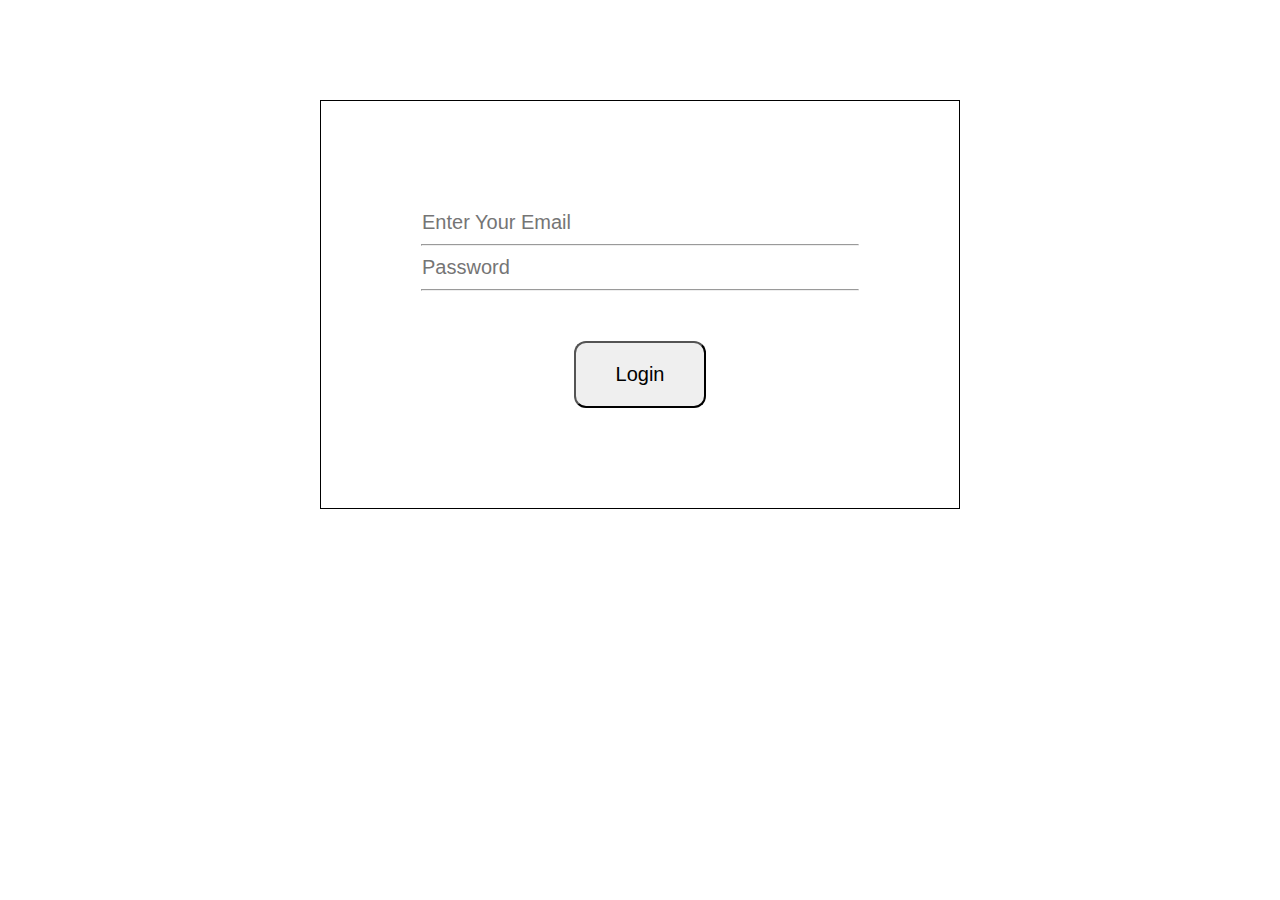
<file: New folder/src/index.html>
<!DOCTYPE html>
<html lang="en">
<head>
    <meta charset="UTF-8">
    <meta http-equiv="X-UA-Compatible" content="IE=edge">
    <meta name="viewport" content="width=device-width, initial-scale=1.0">
    <title>Document</title>
    <link rel="stylesheet" href="style.css">
</head>
<body>
    <!-- <header></header> -->
    <main>
        <div class ="login">
            <p><input type ="text" class = "no_outline" placeholder="Enter Your Email" id = "Email" required></p>
            <hr>
            <p><input type ="password" class = "no_outline" placeholder="Password" required></p>
            <hr>
            <input type="button" class = "btn" value="Login">
        </div>
    </main>
    <!-- <footer></footer> -->
    <script src="./main.js"></script>
</body>
</html>
</file>
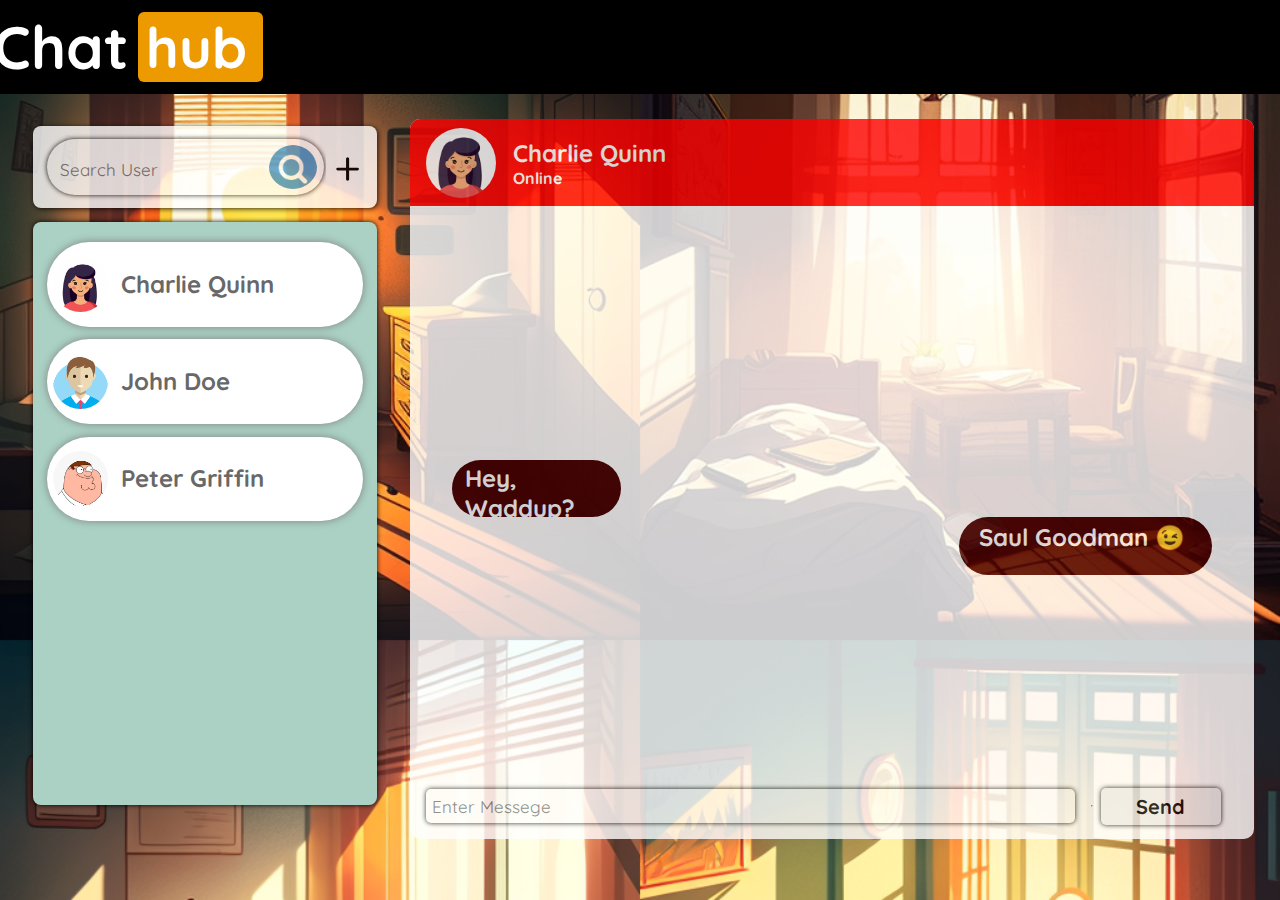
<file: src/Frontend/home.html>
<!DOCTYPE html>
<html lang="en">
<head>
    <meta charset="UTF-8">
    <meta http-equiv="X-UA-Compatible" content="IE=edge">
    <meta name="viewport" content="width=device-width, initial-scale=1.0">
    <title>ChatApp-Home</title>
    <link rel="stylesheet" href="/src/Frontend/CSS/style.css">
    <link rel="shortcut icon" href="/src/Frontend/Images/Logo.png" type="image/x-icon">
</head>
<body>
    <header>
        <nav>
            <div class="nav_left">
                <!-- <img src="/src/Frontend/Images/Logo.png"> -->
                <div class="nav_left_div">
                    <!-- <input type="button" value="Chat" class="heading-btn no_outline"> -->
                    <h3 class="heading1">Chat</h3>
                    <div class="heading-div">
                        <h3 class="heading2">hub</h3>
                    </div>
                </div>
            </div>
            <div class="nav_right">

            </div>
        </nav>
    </header>
    <main>
        <section class="contacts">
            <div class = "contact-header">
                <div class="search">
                    <input type="text" class="search-user no_outline" placeholder="Search User" >
                    <input type="button" value="            " class ="search-btn">
                </div>
                <input type="button" value="+" class="addContacts" title="add more friends">
            </div>
            <div class="contact-names">
                <div class="user">
                    <div class="circle" id="usr1">
                        
                    </div>
                    <div class="user-info">
                        <h3 class="name">Charlie Quinn</h3>
                        <p class="activity">Online</p>
                    </div>
                </div>
                <div class="user" >
                    <div class="circle" id="usr2"></div>
                    <div class="user-info">
                        <h3 class="name">John Doe</h3>
                        <p class="activity">Online</p>
                    </div>
                </div>
                <div class="user" >
                    <div class="circle" id="usr3"></div>
                    <div class="user-info">
                        <h3 class="name">Peter Griffin</h3>
                        <p class="activity">Online</p>
                    </div>
                </div>
            </div>
        </section>
        <section class="chat">
            <div class="chatheader">
                <div class="display_pic">

                </div>
                <div class="display-pic-details">
                    <h2 class="user_name">
                        Charlie Quinn
                    </h2>
                    <h4 class="status">
                        Online
                    </h4>
                </div>
            </div>
            <div class="chatbody">
                <div class="msg1">
                    <h2 class="msg">Hey, Waddup?</h2>
                </div>
                <div class="msg2">
                    <h2 class="msg">Saul Goodman &#128521</h2>
                </div>
            </div>
            <div class="chatfooter">
                <input type="text" class="sendmsg no_outline" placeholder ="Enter Messege">
                <hr>
                <input type="button" class ="sendbtn" value="Send">
            </div>
        </section>
    </main>
    <footer></footer>
</body>
</html>
</file>
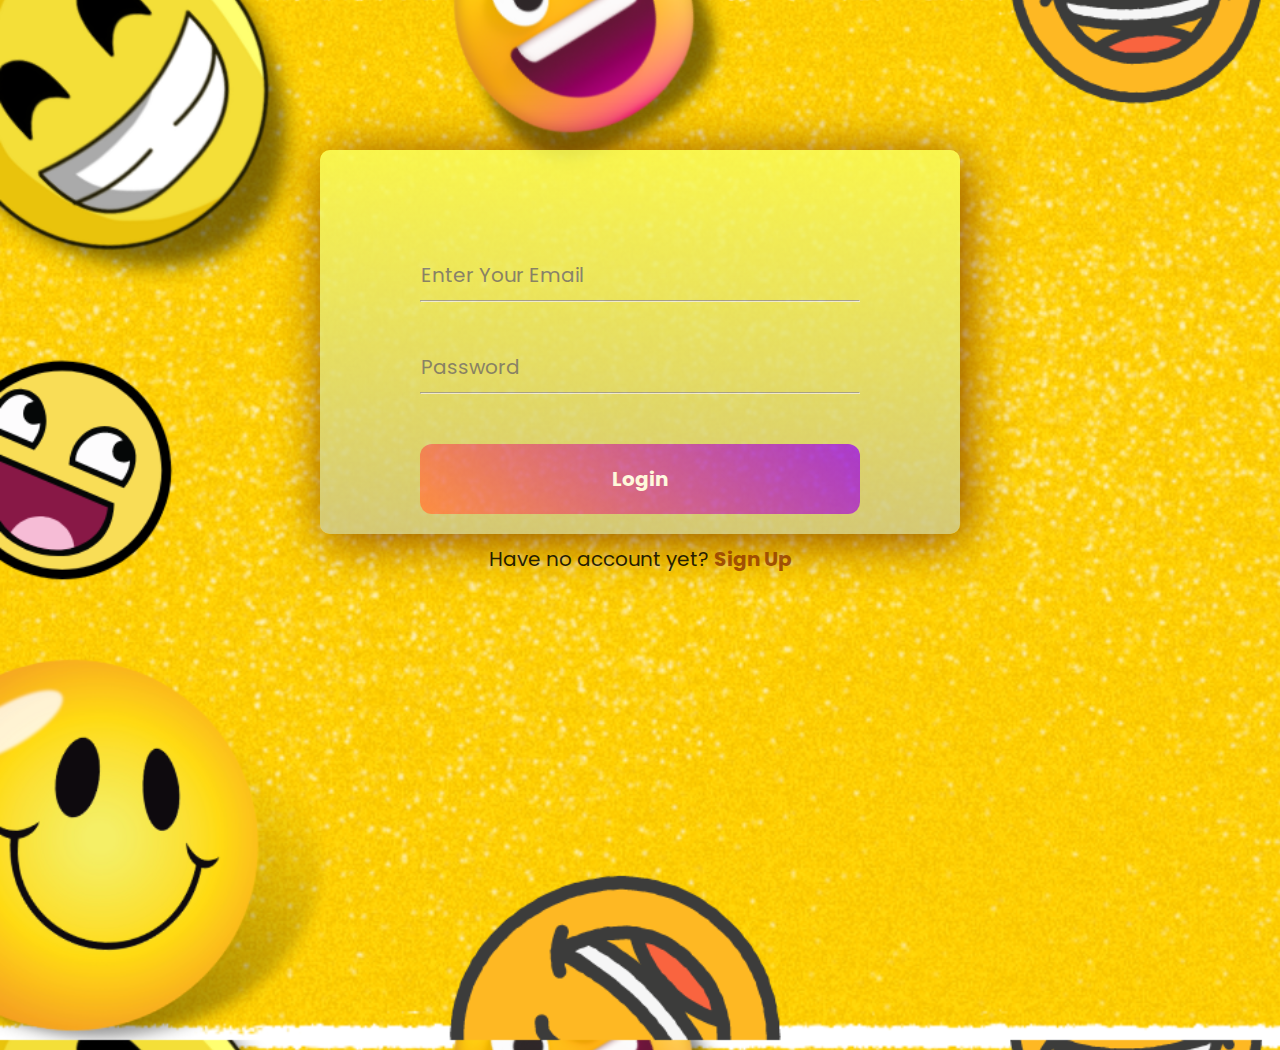
<file: src/Frontend/login.html>
<!DOCTYPE html>
<html lang="en">
<head>
    <meta charset="UTF-8">
    <meta http-equiv="X-UA-Compatible" content="IE=edge">
    <meta name="viewport" content="width=device-width, initial-scale=1.0">
    <title>Login</title>
    <link rel="stylesheet" href="/src/Frontend/CSS/login.css">
    <link rel="shortcut icon" href="/src/Frontend/Images/Logo.png" type="image/x-icon">
</head>
<body>
    <!-- <header></header> -->
    <main>
        <form class ="login" id="login-form">
            <p><input type ="text" class = "no_outline" id = "Email" name = "email" placeholder="Enter Your Email" required></p>
            <hr>
            <p><input type ="password" class = "no_outline" name = "pwd" placeholder="Password" required></p>
            <hr>
            <a href="home.html">
                <input class = "btn" value="Login">
            </a>
            <p class="signup"> Have no account yet? 
                <a href="signup.html" class="tag" >Sign Up</a>
            </p>
        </form>
    </main>
    <!-- <footer></footer> -->
</body>
</html>
</file>
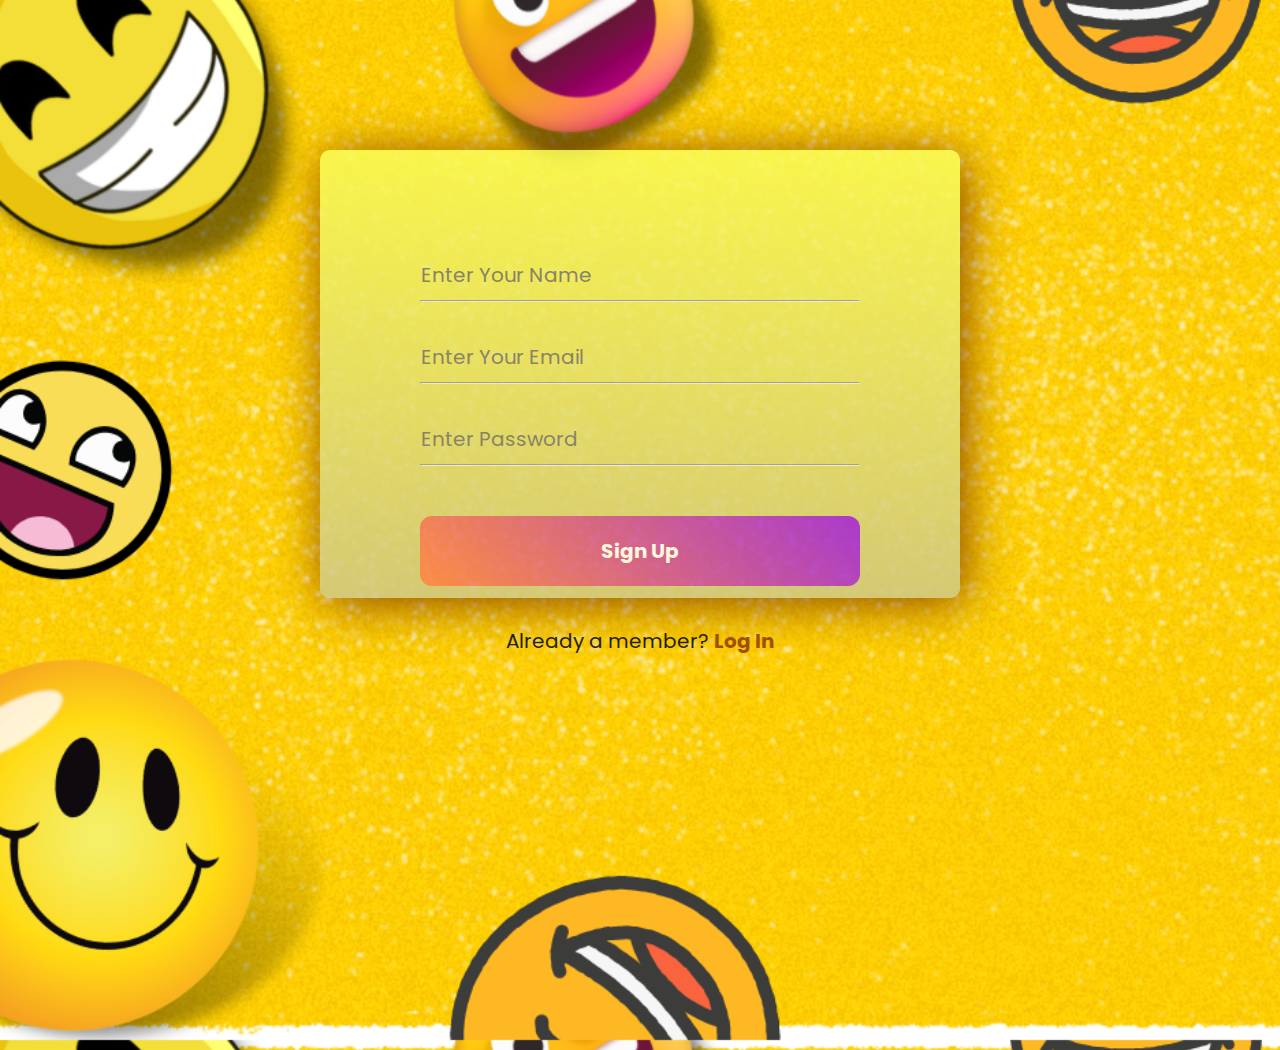
<file: src/Frontend/signup.html>
<!DOCTYPE html>
<html lang="en">

<head>
    <meta charset="UTF-8">
    <meta http-equiv="X-UA-Compatible" content="IE=edge">
    <meta name="viewport" content="width=device-width, initial-scale=1.0">
    <title>Sign Up</title>
    <link rel="stylesheet" href="/src/Frontend/CSS/signup.css">
    <link rel="shortcut icon" href="/src/Frontend/Images/Logo.png" type="image/x-icon">
</head>

<body>
    <!-- <header></header> -->
    <main>
        <form class="login">
            <p class="text1"><input type="text" class="no_outline text3" placeholder="Enter Your Name"></p>
            <hr>
            <p class="text1"><input type="text" class="no_outline" id="Email" placeholder="Enter Your Email" required>
            </p>
            <hr>
            <p class="text1"><input type="password" class="no_outline" placeholder="Enter Password" required></p>
            <hr>
            <a href="home.html"><input class="btn" value="Sign Up"></a>
            <p class="signup"> Already a member? 
                <a href="./login.html" class="tag" >Log In</a>
            </p>
        </div>
    </main>
    <!-- <footer></footer> -->
</body>

</html>
</file>
<file: New folder/src/style.css>
*{
    box-sizing: border-box;
    margin: 0;
    padding: 0;
}
.login{
    display: block;
    /* justify-content: center; */
    /* align-items: center; */
    padding: 100px;
    border: 1px solid black;
    margin: auto;
    margin-top: 100px;
    width: 50vw;
}
.input{
    text-align: center;
    margin: auto;
    /* text-decoration: underline;   */
}
input[type = "password"],
input[type = "text"],
select{
    padding : 10px 100px 10px 1px;
    font-size: 20px;
    border-radius: 8px;
    border: 0;
    outline: none;
}
.no_outline:focus{
    outline: none;
}
hr{
    padding-left: 100px;
}
.btn:hover{
    cursor: pointer;
}
.btn{
    display: block;
    padding: 20px;
    width: 30%;
    margin: auto;
    margin-top: 50px;
    border-radius: 12px;
    font-size: 20px;
}
</file>
<file: src/Frontend/CSS/style.css>
@import url('https://fonts.googleapis.com/css2?family=Poppins:ital,wght@0,100;0,200;0,300;0,400;0,500;0,600;0,700;0,800;0,900;1,100;1,200;1,300;1,400;1,500;1,600;1,700;1,800;1,900&family=Quicksand:wght@300&display=swap');

*{
    margin: 0;
    padding: 0;
    font-family: 'Quicksand', sans-serif;
}

body{
    background-image: url(/src/Frontend/Images/DAY.png);
    background-size: cover;
}
nav{
    background-color:black;
    height: 50%;
}
.nav_left_div{
    display: flex; 
    align-items: center;
    justify-content: center; 
    opacity: 1;
}
.heading1,.heading2{
    font-size: 350%;
    color: white;
}
.heading1{
    background-color: black;
    color:white;
    width:95%;
    height:100%;
    font-size: 60px;
    border:0;
}
.heading-div{
    width: 70%;
    height:30%;
    background-color: rgb(236, 154, 0);
    color:white;
    text-align: center;
    border-radius: 6px;
    padding-left: 3%;
    padding-right: 7%;
    margin-left: 4%;
    margin-top: 5%;
    margin-bottom: 5%;
}
.heading-btn:hover{
    cursor: pointer;
    background-color: rgb(59, 59, 59);
}
.nav_left{
    height: 15%;
    background-color: black;
    display: flex;
    width:20%;
    align-items: end;
    justify-content: center;
}
.nav_right{
    height:15%;
    width:100%;
    background-color:black;
    opacity: 0.8;
}
nav div img{
    width:70px;
    height: 70px;
    filter:invert(100%);
}
section{
    border-radius: 10px;
}
.contacts{
    position: absolute;
    height: 82%;
    width: 28%;
    margin:2%;
}
.chat{
    position: absolute;
    height: 80%;
    width: 66%;
    background-color: rgb(255, 255, 255);
    left: 30%;
    margin:2%;
}
.contact-header{
    display: flex;
    box-shadow: 1px 1px 5px black;
    margin:2%;
    border-radius: 8px;
    padding: 2%;
    padding-bottom: 3%;
    padding-left: 4%;
    align-items: center;
    position: sticky;
    background-color: white;    
    padding-top: 3%;
    opacity: 0.8;
}
input[type=text] {
    float: right;
    padding: 6px;
    border: none;
    margin-top: 8px;
    margin-right: 16px;
    font-size: 17px;
}
.addContacts {
    height: 25%;
    width: 20%;
    margin-left: 0.7%;
    font-size: 300%;
    border: 0;
    background-color: white;
    cursor: pointer;
}
.search{
    display: flex;
    border-radius: 40px;
    width: 120%;
    padding: 2%;
    box-shadow: 0px 0px 5px black;
}
.no_outline:focus{
    outline: none;
}
.search-btn{
    border-radius: 100%;
}
.search-user{
    border-radius: 40px;
    margin-bottom: 1%;
    width: 77%;
    border: 1px solid black;
}
.search-btn{
    border-radius: 100%;
    cursor: pointer;
    border: 0;
    background-image: url(/src/Frontend/Images/search-icon.png);
    background-size: cover;
}
.contact-names{
    height: 76.5%;
    box-shadow: 0px 0px 5px black;
    margin:2%;
    margin-top: 4%;
    border-radius: 8px;
    padding: 2% 4% 3% 4%;
    overflow-y: scroll;
    scrollbar-width: none;
    -ms-overflow-style: none;
    background-color: rgb(170, 209, 196);
}
.contact-names::-webkit-scrollbar {
    display: none; 
}
.circle {
    height: 55px;
    width: 55px;
    border-radius: 100%;
    /* background-color: blue; */
    
    margin: 5% 2%;
    margin-right: 4%;
    opacity: 10;
}
.circle:nth-child(1) {
    margin-top: 5%;
}
.name {
    width: 70%;
    height: 70%;
    font-size: 150%;
    padding-top: 8%;
    overflow: hidden;
    color: rgb(104, 104, 104);
}
#usr1{
    background-image: url(/src/Frontend/Images/female1.png);
    background-size:120%;
    background-position-x:center;
}
#usr2{
    background-image: url(/src/Frontend/Images/male1.png);
    background-size:120%;
    background-position-x:center;
}
#usr3{
    background-image: url(/src/Frontend/Images/pg.png);
    background-size:200%;
    background-position-x:center;
    background-position-y:-6%;
}
.user{
    display: flex;
    border-radius: 150px;
    height: 15%;
    box-shadow: 0px 0px 8px grey;
    background-color: white;
    margin: 4% 0;
    align-items: center;
}

.user-info:hover .name {
    animation-name: up;
    animation-duration: 0.5s;
    animation-fill-mode: forwards;
    animation-timing-function: ease-out;
}
@keyframes up {
    from {
        padding-top: 8%;
    }
    to {
        padding-top: 2%;
    }
}
.user-info:not(:hover) .name {
    animation-name: down;
    animation-duration: 0.5s;
    animation-fill-mode: backwards;
    animation-timing-function: ease-out;
}
@keyframes down {
    from {
        padding-top: 2%;
    }
    to {
        padding-top: 8%;
    }
}

.user-info {
    width: 75%;
    display: flex;
    flex-direction: column;
}
.activity {
    color: green;
    font-weight: bold;
    opacity: 0;
}
.user-info:hover .activity {
    animation-name: unhide;
    animation-duration: 0.5s;
    animation-fill-mode: forwards;
    animation-timing-function: ease-out;
}
@keyframes unhide {
    from {
        opacity: 0;
    }
    to {
        opacity: 1;
    }
}
.user-info:not(:hover) .activity {
    animation-name: unwatch;
    animation-duration: 0.5s;
    animation-fill-mode: backwards;
    animation-timing-function: ease-out;
}
@keyframes unwatch {
    from {
        opacity: 1;
    }
    to {
        opacity: 0;
    }
    
}
.user_name, .status{
    color: white;
    /* padding: 2%;
    padding-bottom: 3%;
    padding-left: 4%;
    background-color: white;
    opacity: 0.9; */
}
.chatfooter{
    width: 95%;
    height: 10%;
    margin-bottom: 2%;
    display: flex;
    align-items: center;
    background-color: white;    
    margin-bottom: 1%;
    margin-left: 1%;
}
.sendmsg{
    width:80%;
    height: 45%;
    margin-left: 1%;;
    border: 1px solid black;
    border-radius: 5px;
    font-size: 20%;
    margin-bottom: 1%;
    box-shadow: 0px 0px 5px black;
}
.sendbtn{
    width:15%;
    height:75%;
    border-radius: 5px;
    margin-left:1%;
    font-size: 20px;
    font-weight: bold;
    border: 0;
    box-shadow: 0px 0px 5px black;
}
.sendbtn:hover{
    cursor: pointer;
    background-color: rgb(182, 173, 163);
}
.chatheader{
    width:100%;
    height: 20%;
    border-top-right-radius: 10px ;
    border-top-left-radius: 10px;
    background-color: red;
}
.chatbody{
    height:150%;
}
.display_pic{
    margin: 1% 2%;
    width:70px;
    height:70px;
    border-radius: 100%;
    background-image: url(/src/Frontend/Images/female1.png);
    background-size: 120%;
    background-position-x: center;
}
.chat{
    display: flex;
    flex-direction: column;
    opacity: 0.8;
}
.chatheader{
    display: flex;
    align-items: center;
}
.display_pic-details{
    margin-top: 10%;
}
.msg1{
    width:20%;
    height: 10%;
    background-color: rgb(71, 0, 0);
    color:white;
    margin-top: 30%;
    margin-left: 5%;
    border-radius: 100px;
}
.msg2{
    width:30%;
    height: 10%;
    background-color: rgb(71, 0, 0);
    color:white;
    /* margin-top: 35%;*/
    margin-left: 65%; 
    border-radius: 100px;
}
.msg{
    margin-left: 6%;
    padding: 2%;
}
</file>
<file: src/Frontend/CSS/login.css>
@import url('https://fonts.googleapis.com/css2?family=Poppins:ital,wght@0,100;0,200;0,300;0,400;0,500;0,600;0,700;0,800;0,900;1,100;1,200;1,300;1,400;1,500;1,600;1,700;1,800;1,900&display=swap');

*{
    box-sizing: border-box;
    margin: 0;
    padding: 0;
    font-family: 'Poppins', sans-serif;
}
a{
    text-decoration: none;
}
body{
    background-image: url("/src/Frontend/Images/T.png");
    overflow: hidden;
    height: 100vh;
    background-size: cover;
    background-position-y: -10px;
    z-index: -1;
}
.login{
    background-image: linear-gradient(0deg, rgb(206, 200, 136),rgb(249, 252, 89));
    display: block;
    padding: 100px;
    margin: auto;
    margin-top: 150px;
    width: 50vw;
    border-radius: 10px;
    opacity: 0.85;
    height: 30vw ;
    box-shadow: 5px 5px 50px rgb(116, 46, 0);
}
.input{
    text-align: center;
    margin: auto;
}
input[type = "password"],
input[type = "text"]{
    background: transparent;
    padding : 10px 200px 10px 1px;
    font-size: 20px;
    border-radius: 8px;
    border: 0;
    outline: none;
}
input[type = "password"]{
    margin-top: 10px;
}
.no_outline:focus{
    outline: none;
}
hr{
    padding-left: 100px;
    margin-bottom: 30px;
}
.btn:hover{
    cursor: pointer;
    background-color: rgb(226, 190, 69);
    background: linear-gradient(45deg,rgb(226, 190, 69),rgb(155, 103, 192));
}
.btn{
    background: linear-gradient(45deg,rgb(253, 132, 76),rgb(156, 32, 238));
    display: block;
    padding: 20px;
    width: 100%;
    margin: auto;
    margin-top: 50px;
    border-radius: 12px;
    font-size: 20px;
    border: 0;
    font-weight: bold;
    color: white;
    text-align: center;
}   
.click{
    text-align: center;
    margin: auto;
    margin-top: 40px;
    font-size: 20px;
    margin-bottom: 0;
}
.signup{
    display: block;
    text-align: center;
    margin-top: 30px;
    margin-bottom: 0px;
    font-size: 20px;
    text-decoration: none;
    color: black;
}
.tag{
    text-decoration: none;
    font-weight:bold;
    color:rgb(146, 58, 0) ;
}
</file>
<file: src/Frontend/CSS/signup.css>
@import url('https://fonts.googleapis.com/css2?family=Poppins:ital,wght@0,100;0,200;0,300;0,400;0,500;0,600;0,700;0,800;0,900;1,100;1,200;1,300;1,400;1,500;1,600;1,700;1,800;1,900&display=swap');
*{
    box-sizing: border-box;
    margin: 0;
    padding: 0;
    font-family: 'Poppins', sans-serif;
}
a{
    text-decoration: none;
}
body{
    background-image: url("/src/Frontend/Images/T.png");
    overflow: hidden;
    height: 100vh;
    background-size: cover;
    background-position-y: -10px;
    z-index: -1;
}
input{
    margin-bottom: 10px;
}
.login{
    background-image: linear-gradient(0deg, rgb(206, 200, 136),rgb(249, 252, 89));
    display: block;
    padding: 100px;
    margin: auto;
    margin-top: 150px;
    width: 50vw;
    border-radius: 10px;
    opacity: 0.85;
    height: 35vw ;
    box-shadow: 5px 5px 50px rgb(116, 46, 0);
}
.input{
    text-align: center;
    margin: auto;
}
.no_outline:focus{
    outline: none;
}
hr{
    padding-left: 100px;
    margin-bottom: 30px;
}
.btn:hover{
    cursor: pointer;
    background-color: rgb(226, 190, 69);
    background: linear-gradient(45deg,rgb(226, 190, 69),rgb(155, 103, 192));
}
.btn{
    background: linear-gradient(45deg,rgb(253, 132, 76),rgb(156, 32, 238));
    display: block;
    padding: 20px;
    width: 100%;
    margin: auto;
    margin-top: 50px;
    border-radius: 12px;
    font-size: 20px;
    border: 0;
    font-weight: bold;
    color: white;
    text-align: center;
}   
.click{
    text-align: center;
    margin: auto;
    margin-top: 40px;
    font-size: 20px;
    margin-bottom: 0;
}
.signup{
    display: block;
    text-align: center;
    margin-top: 40px;
    margin-bottom: 0px;
    font-size: 20px;
    text-decoration: none;
    color: black;
}
.tag{
    text-decoration: none;
    font-weight:bold;
    color:rgb(146, 58, 0) ;
}
p{
    font-size: 25px;
}
legend{
    font-size: 25px;
}
input[type = "password"],
input[type = "text"]{
    background: transparent;
    padding : 10px 300px 10px 1px;
    font-size: 20px;
    border: 0;
    outline: none;
    margin:0px;
}
input[type="text"].text3{
    margin-top:0px;
}
</file>
